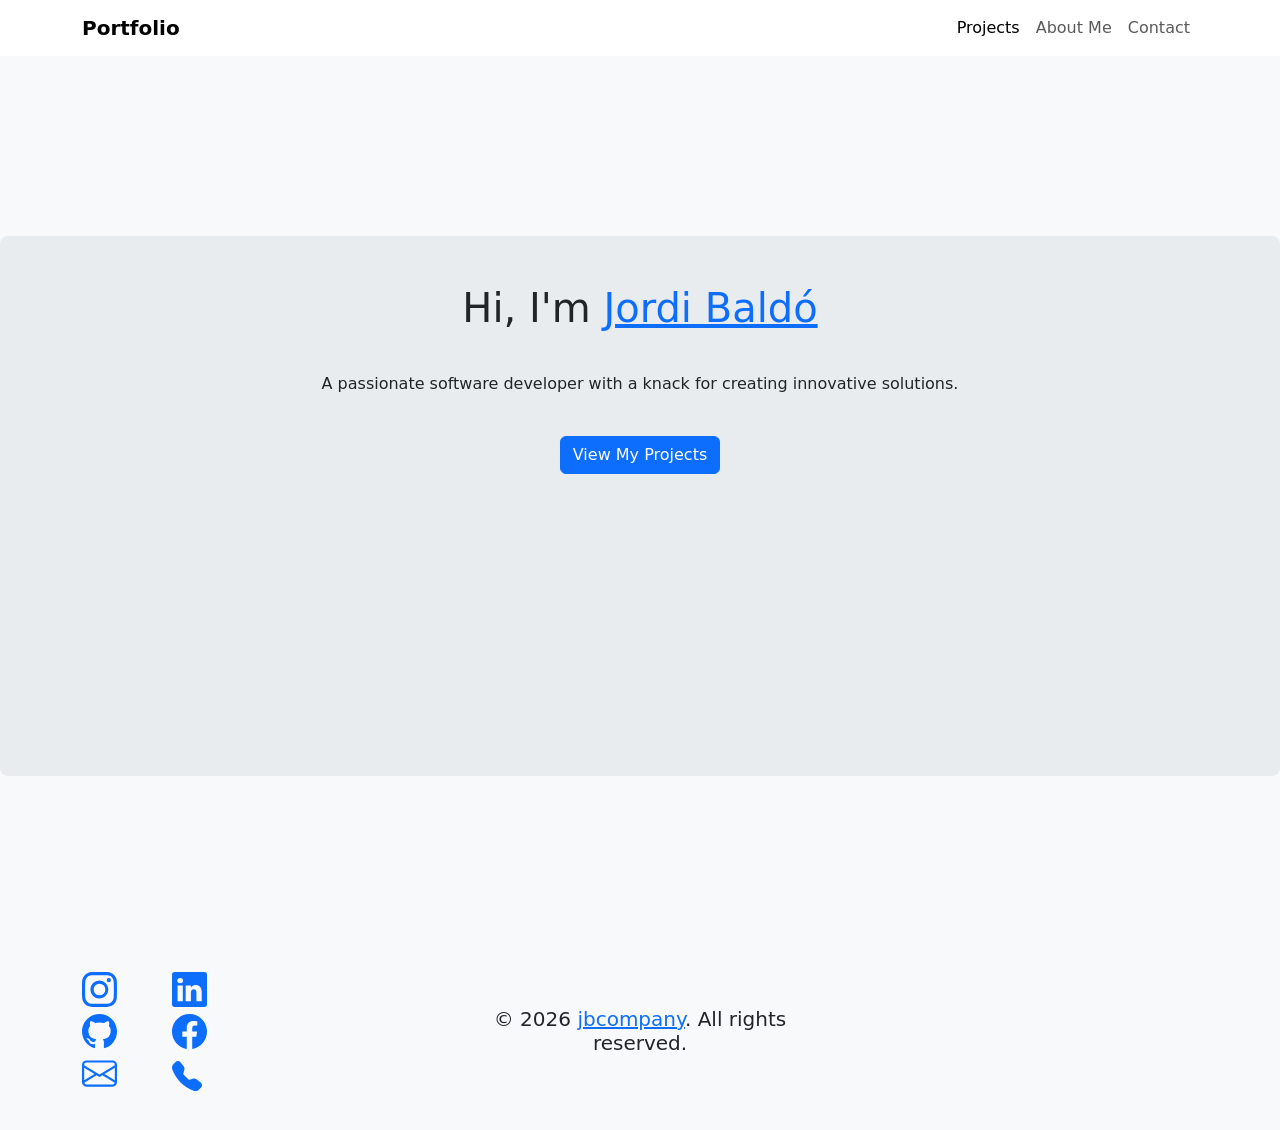
<file: index.html>
<!doctype html>
<html lang="en" data-bs-theme="light">
    <head>
        <title>Portfolio</title>
        <!-- Required meta tags -->
        <meta charset="utf-8" />
        <meta name="viewport" content="width=device-width, initial-scale=1" />

        <!-- Bootstrap CSS v5.3.8 -->
        <link
            href="https://cdn.jsdelivr.net/npm/bootstrap@5.3.8/dist/css/bootstrap.min.css"
            rel="stylesheet"
            integrity="sha384-sRIl4kxILFvY47J16cr9ZwB07vP4J8+LH7qKQnuqkuIAvNWLzeN8tE5YBujZqJLB"
            crossorigin="anonymous"
        />
        <link rel="stylesheet" href="css/mycss.css" />
    </head>

    <body>
        <header>
            <nav class="navbar navbar-expand-sm navbar-light bg-white">
                <div class="container">
                    <a class="navbar-brand" href="index.html"><b>Portfolio</b></a>
                    <button
                        class="navbar-toggler d-lg-none"
                        type="button"
                        data-bs-toggle="collapse"
                        data-bs-target="#collapsibleNavId"
                        aria-controls="collapsibleNavId"
                        aria-expanded="false"
                        aria-label="Toggle navigation"
                    >
                        <span class="navbar-toggler-icon"></span>
                    </button>
                    <div class="collapse navbar-collapse" id="collapsibleNavId">
                        <ul class="navbar-nav me-auto mt-2 mt-lg-0">
                            
                        </ul>
                        <form class="d-flex my-2 my-lg-0">
                            <ul class="navbar-nav me-auto mt-2 mt-lg-0">
                            <li class="nav-item">
                                <a class="nav-link active" href="myprojects.html" aria-current="page">Projects</a>
                            </li>
                            <li class="nav-item">
                                <a class="nav-link" href="about.html">About Me</a>
                            </li>
                            <li class="nav-item">
                                <a class="nav-link" href="contact.html">Contact</a>
                            </li>
                        </ul>
                        </form>
                    </div>
                </div>
            </nav>
        </header>
        <main class="min-vh-100 bg-light d-flex justify-content-center align-items-center">
            <div class="w-100 p-5 bg-body-secondary text-center rounded-3" style="height: 60vh;">
                <h1 class="mb-3">Hi, I'm <span class="text-primary text-decoration-underline">Jordi Baldó</span></h1>
                <br />
                <p class="mb-3">A passionate software developer with a knack for creating innovative solutions.</p>
                <br />
                <a class="btn btn-primary" href="myprojects.html" role="button">View My Projects</a>
            </div>
        </main>
        <footer class="bg-light py-3">
            <div class="container">
                <div class="row justify-content-center align-items-left g-2 mb-3">
                    <div class="col text-left">
                        <a href="https://www.instagram.com/jbcompany/" class="card-link footer-social" target="_blank" rel="noopener noreferrer">
                            <svg xmlns="http://www.w3.org/2000/svg" width="35" height="35" fill="currentColor" class="bi bi-instagram footer-social" viewBox="0 0 16 16">
                                <path d="M8 0C5.829 0 5.556.01 4.703.048 3.85.088 3.269.222 2.76.42a3.9 3.9 0 0 0-1.417.923A3.9 3.9 0 0 0 .42 2.76C.222 3.268.087 3.85.048 4.7.01 5.555 0 5.827 0 8.001c0 2.172.01 2.444.048 3.297.04.852.174 1.433.372 1.942.205.526.478.972.923 1.417.444.445.89.719 1.416.923.51.198 1.09.333 1.942.372C5.555 15.99 5.827 16 8 16s2.444-.01 3.298-.048c.851-.04 1.434-.174 1.943-.372a3.9 3.9 0 0 0 1.416-.923c.445-.445.718-.891.923-1.417.197-.509.332-1.09.372-1.942C15.99 10.445 16 10.173 16 8s-.01-2.445-.048-3.299c-.04-.851-.175-1.433-.372-1.941a3.9 3.9 0 0 0-.923-1.417A3.9 3.9 0 0 0 13.24.42c-.51-.198-1.092-.333-1.943-.372C10.443.01 10.172 0 7.998 0zm-.717 1.442h.718c2.136 0 2.389.007 3.232.046.78.035 1.204.166 1.486.275.373.145.64.319.92.599s.453.546.598.92c.11.281.24.705.275 1.485.039.843.047 1.096.047 3.231s-.008 2.389-.047 3.232c-.035.78-.166 1.203-.275 1.485a2.5 2.5 0 0 1-.599.919c-.28.28-.546.453-.92.598-.28.11-.704.24-1.485.276-.843.038-1.096.047-3.232.047s-2.39-.009-3.233-.047c-.78-.036-1.203-.166-1.485-.276a2.5 2.5 0 0 1-.92-.598 2.5 2.5 0 0 1-.6-.92c-.109-.281-.24-.705-.275-1.485-.038-.843-.046-1.096-.046-3.233s.008-2.388.046-3.231c.036-.78.166-1.204.276-1.486.145-.373.319-.64.599-.92s.546-.453.92-.598c.282-.11.705-.24 1.485-.276.738-.034 1.024-.044 2.515-.045zm4.988 1.328a.96.96 0 1 0 0 1.92.96.96 0 0 0 0-1.92m-4.27 1.122a4.109 4.109 0 1 0 0 8.217 4.109 4.109 0 0 0 0-8.217m0 1.441a2.667 2.667 0 1 1 0 5.334 2.667 2.667 0 0 1 0-5.334"/>
                            </svg>
                        </a>
                        <a href="https://www.linkedin.com/in/jbcompany/" class="card-link footer-social" target="_blank" rel="noopener noreferrer">
                            <svg xmlns="http://www.w3.org/2000/svg" width="35" height="35" fill="currentColor" class="bi bi-linkedin footer-social" viewBox="0 0 16 16">
                                <path d="M0 1.146C0 .513.526 0 1.175 0h13.65C15.474 0 16 .513 16 1.146v13.708c0 .633-.526 1.146-1.175 1.146H1.175C.526 16 0 15.487 0 14.854zm4.943 12.248V6.169H2.542v7.225zm-1.2-8.212c.837 0 1.358-.554 1.358-1.248-.015-.709-.52-1.248-1.342-1.248S2.4 3.226 2.4 3.934c0 .694.521 1.248 1.327 1.248zm4.908 8.212V9.359c0-.216.016-.432.08-.586.173-.431.568-.878 1.232-.878.869 0 1.216.662 1.216 1.634v3.865h2.401V9.25c0-2.22-1.184-3.252-2.764-3.252-1.274 0-1.845.7-2.165 1.193v.025h-.016l.016-.025V6.169h-2.4c.03.678 0 7.225 0 7.225z"/>
                            </svg>
                        </a>
                        <br />
                        <a href="https://github.com/jbcompany" class="card-link footer-social" target="_blank" rel="noopener noreferrer">
                            <svg xmlns="http://www.w3.org/2000/svg" width="35" height="35" fill="currentColor" class="bi bi-github footer-social" viewBox="0 0 16 16">
                                <path d="M8 0C3.58 0 0 3.58 0 8c0 3.54 2.29 6.53 5.47 7.59.4.07.55-.17.55-.38 0-.19-.01-.82-.01-1.49-2.01.37-2.53-.49-2.69-.94-.09-.23-.48-.94-.82-1.13-.28-.15-.68-.52-.01-.53.63-.01 1.08.58 1.23.82.72 1.21 1.87.87 2.33.66.07-.52.28-.87.51-1.07-1.78-.2-3.64-.89-3.64-3.95 0-.87.31-1.59.82-2.15-.08-.2-.36-1.02.08-2.12 0 0 .67-.21 2.2.82.64-.18 1.32-.27 2-.27s1.36.09 2 .27c1.53-1.04 2.2-.82 2.2-.82.44 1.1.16 1.92.08 2.12.51.56.82 1.27.82 2.15 0 3.07-1.87 3.75-3.65 3.95.29.25.54.73.54 1.48 0 1.07-.01 1.93-.01 2.2 0 .21.15.46.55.38A8.01 8.01 0 0 0 16 8c0-4.42-3.58-8-8-8"/>
                            </svg>
                        </a>
                        <a href="https://www.facebook.com/jbcompany/" class="card-link footer-social" target="_blank" rel="noopener noreferrer">
                            <svg xmlns="http://www.w3.org/2000/svg" width="35" height="35" fill="currentColor" class="bi bi-facebook footer-social" viewBox="0 0 16 16">
                                <path d="M16 8.049c0-4.446-3.582-8.05-8-8.05C3.58 0-.002 3.603-.002 8.05c0 4.017 2.926 7.347 6.75 7.951v-5.625h-2.03V8.05H6.75V6.275c0-2.017 1.195-3.131 3.022-3.131.876 0 1.791.157 1.791.157v1.98h-1.009c-.993 0-1.303.621-1.303 1.258v1.51h2.218l-.354 2.326H9.25V16c3.824-.604 6.75-3.934 6.75-7.951"/>
                            </svg>
                        </a>
                        <br />
                        <a href="mailto:jbcompany@gmail.com" class="card-link footer-social">
                            <svg xmlns="http://www.w3.org/2000/svg" width="35" height="35" fill="currentColor" class="bi bi-envelope footer-social" viewBox="0 0 16 16">
                                <path d="M0 4a2 2 0 0 1 2-2h12a2 2 0 0 1 2 2v8a2 2 0 0 1-2 2H2a2 2 0 0 1-2-2zm2-1a1 1 0 0 0-1 1v.217l7 4.2 7-4.2V4a1 1 0 0 0-1-1zm13 2.383-4.708 2.825L15 11.105zm-.034 6.876-5.64-3.471L8 9.583l-1.326-.795-5.64 3.47A1 1 0 0 0 2 13h12a1 1 0 0 0 .966-.741M1 11.105l4.708-2.897L1 5.383z"/>
                            </svg>
                        </a>
                        <a href="tel:+34644326341" class="card-link footer-social">
                            <svg xmlns="http://www.w3.org/2000/svg" width="30" height="30" fill="currentColor" class="bi bi-telephone-fill footer-social" viewBox="0 0 16 16">
                                <path fill-rule="evenodd" d="M1.885.511a1.745 1.745 0 0 1 2.61.163L6.29 2.98c.329.423.445.974.315 1.494l-.547 2.19a.68.68 0 0 0 .178.643l2.457 2.457a.68.68 0 0 0 .644.178l2.189-.547a1.75 1.75 0 0 1 1.494.315l2.306 1.794c.829.645.905 1.87.163 2.611l-1.034 1.034c-.74.74-1.846 1.065-2.877.702a18.6 18.6 0 0 1-7.01-4.42 18.6 18.6 0 0 1-4.42-7.009c-.362-1.03-.037-2.137.703-2.877z"/>
                            </svg>
                        </a>
                    </div>
                    <div class="col text-center align-items-center d-flex">
                        <h5 class="text-center">&copy; 2026 <span class="text-primary text-decoration-underline">jbcompany</span>. All rights reserved.</h5>            
                    </div>
                    <div class="col text-center"></div>
                </div>
            </div>
        </footer>
        <!-- Bootstrap JavaScript Bundle (includes Popper) -->
        <script
            src="https://cdn.jsdelivr.net/npm/bootstrap@5.3.8/dist/js/bootstrap.bundle.min.js"
            integrity="sha384-FKyoEForCGlyvwx9Hj09JcYn3nv7wiPVlz7YYwJrWVcXK/BmnVDxM+D2scQbITxI"
            crossorigin="anonymous"
        ></script>
    </body>
</html>
</file>
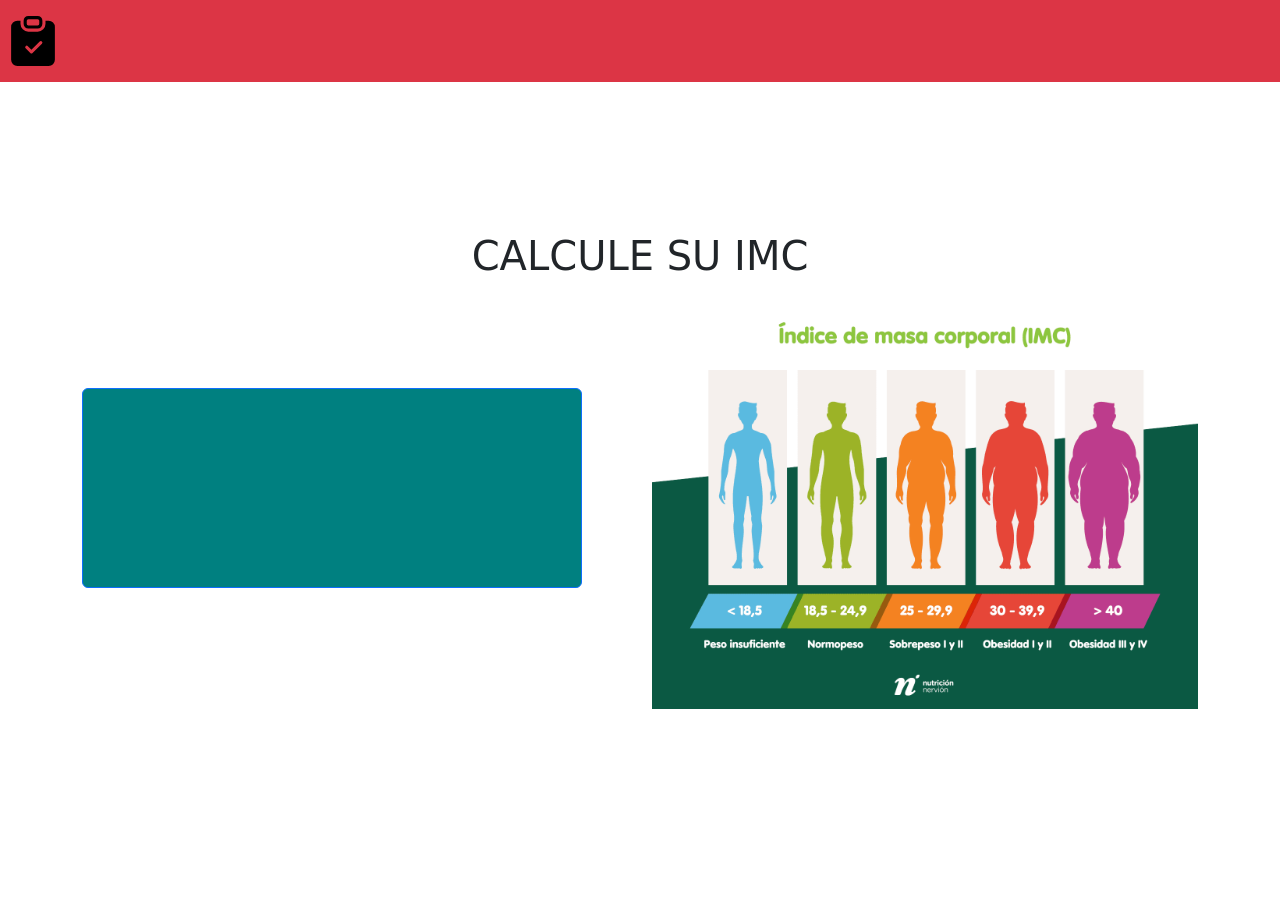
<file: projects/imc/index.html>
<!doctype html>
<html lang="en" data-bs-theme="light">
    <head>
        <title>Title</title>
        <!-- Required meta tags -->
        <meta charset="utf-8" />
        <meta name="viewport" content="width=device-width, initial-scale=1" />

        <!-- Bootstrap CSS v5.3.8 -->
        <link
            href="https://cdn.jsdelivr.net/npm/bootstrap@5.3.8/dist/css/bootstrap.min.css"
            rel="stylesheet"
            integrity="sha384-sRIl4kxILFvY47J16cr9ZwB07vP4J8+LH7qKQnuqkuIAvNWLzeN8tE5YBujZqJLB"
            crossorigin="anonymous"
        />
        <script src="js.js"></script>
    </head>

    <body>
        <header>
           
        <nav class="navbar navbar-expand navbar-light bg-danger">
            <div class="nav navbar-nav">
                <a class="nav-item nav-link active" href="#" aria-current="page"
                    ><svg xmlns="http://www.w3.org/2000/svg" width="50" height="50" fill="currentColor" class="bi bi-clipboard-check-fill" viewBox="0 0 16 16">
  <path d="M6.5 0A1.5 1.5 0 0 0 5 1.5v1A1.5 1.5 0 0 0 6.5 4h3A1.5 1.5 0 0 0 11 2.5v-1A1.5 1.5 0 0 0 9.5 0zm3 1a.5.5 0 0 1 .5.5v1a.5.5 0 0 1-.5.5h-3a.5.5 0 0 1-.5-.5v-1a.5.5 0 0 1 .5-.5z"/>
  <path d="M4 1.5H3a2 2 0 0 0-2 2V14a2 2 0 0 0 2 2h10a2 2 0 0 0 2-2V3.5a2 2 0 0 0-2-2h-1v1A2.5 2.5 0 0 1 9.5 5h-3A2.5 2.5 0 0 1 4 2.5zm6.854 7.354-3 3a.5.5 0 0 1-.708 0l-1.5-1.5a.5.5 0 0 1 .708-.708L7.5 10.793l2.646-2.647a.5.5 0 0 1 .708.708"/>
</svg><span class="visually-hidden">(current)</span></a
                >
               
            </div>

    

            <a
                name=""
                id=""
                class="btn btn-primary"
                href="#"
                role="button"
                style="margin-left: 1300px;"
                onclick="IMC()"
                >CALCULAR SU IMC</a
            >
            
        </nav>

        </header>
        
        <main>


     <div
        class="container"
        style="margin-top: 150px;"
     >


    <h1 style="text-align: center;">CALCULE SU IMC</h1>

       <div
        class="row"
      >
        <div class="col">

     <div
        class="card border-primary"
        style="height: 200px;width: 500px;margin-top: 100px; background-color: teal;"
     >
        <div class="card-body">
            <h4 class="card-title" id="demo" style="text-align: center; color: white;"></h4>
           
        </div>
     </div>
     

        </div>
        <div class="col">
      <img
        src="IMC.png"
        class="img-fluid rounded-top"
        alt=""
      />
      



        </div>
        
      </div>
      












     </div>
     











        </main>
        <footer>
            <!-- place footer here -->
        </footer>
        <!-- Bootstrap JavaScript Bundle (includes Popper) -->
        <script
            src="https://cdn.jsdelivr.net/npm/bootstrap@5.3.8/dist/js/bootstrap.bundle.min.js"
            integrity="sha384-FKyoEForCGlyvwx9Hj09JcYn3nv7wiPVlz7YYwJrWVcXK/BmnVDxM+D2scQbITxI"
            crossorigin="anonymous"
        ></script>
    </body>
</html>
</file>
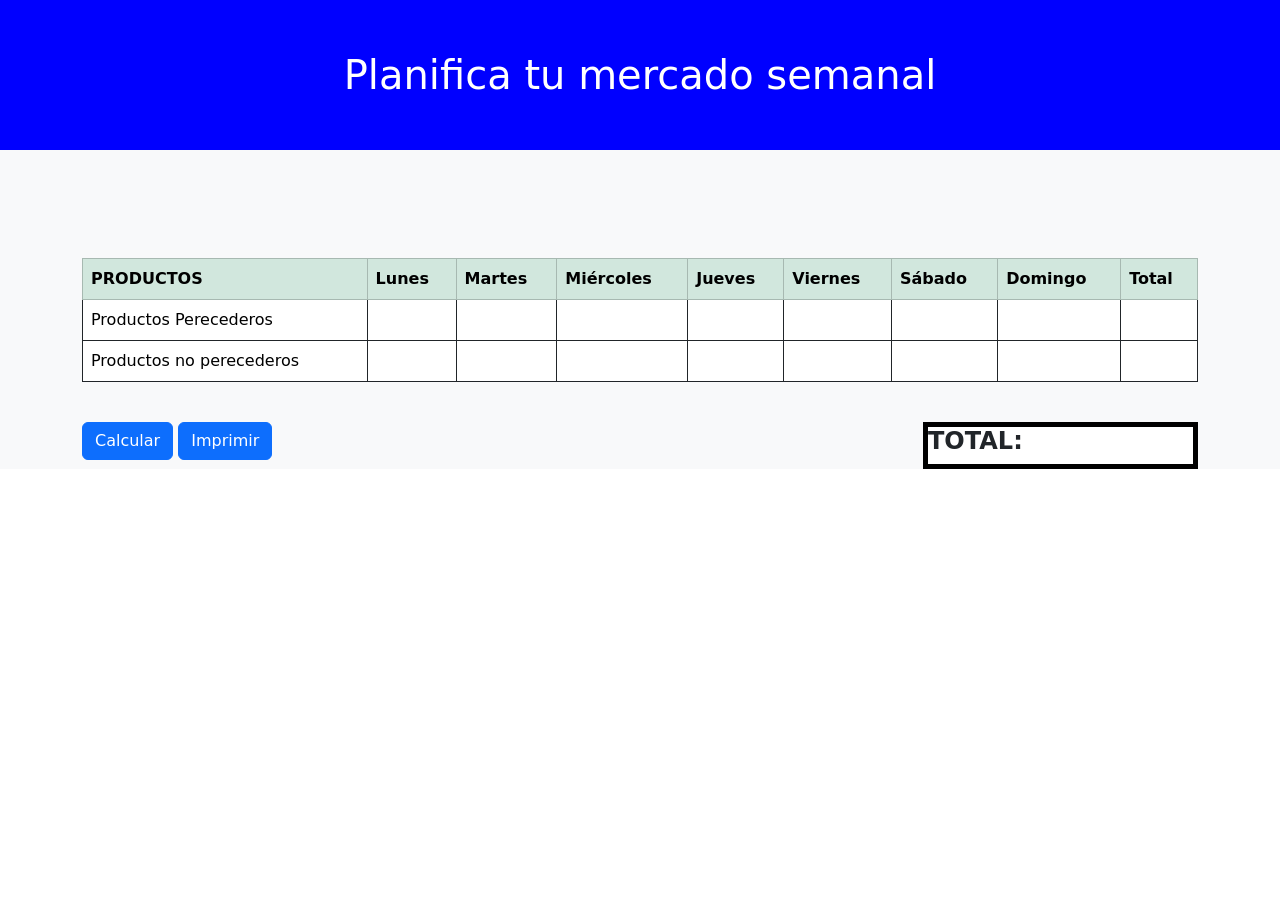
<file: projects/mercado/index.html>
<!doctype html>
<html lang="en" data-bs-theme="light">

<head>
    <title>Title</title>
    <!-- Required meta tags -->
    <meta charset="utf-8" />
    <meta name="viewport" content="width=device-width, initial-scale=1" />

    <!-- Bootstrap CSS v5.3.8 -->
    <link href="https://cdn.jsdelivr.net/npm/bootstrap@5.3.8/dist/css/bootstrap.min.css" rel="stylesheet"
        integrity="sha384-sRIl4kxILFvY47J16cr9ZwB07vP4J8+LH7qKQnuqkuIAvNWLzeN8tE5YBujZqJLB" crossorigin="anonymous" />
    <style>
        .total {
            float: right;
            border: 5px solid black;
            width: 275px;
            background-color: white;
        }

        @media print {
            @page {
                size: landscape;
                margin: 10mm;
            }

            body {
                margin: 0;
            }

            .container,
            .row,
            .col-12 {
                max-width: 100% !important;
                width: 100% !important;
                margin: 0 !important;
                padding: 0 !important;
            }

            table {
                width: 100% !important;
                table-layout: fixed;
                font-size: 12px;
            }

            th,
            td {
                padding: 4px !important;
                word-wrap: break-word;
            }

            .total {
                float: none;
                margin-left: auto;
                margin-top: 16px;
            }
        }
    </style>
</head>

<body>
    <header>
        <!-- place navbar here -->
    </header>
    <main>
        <div class="bg-light">
            <h1 style="background-color: blue; 
                    color: white; 
                    text-align: center;
                    vertical-align: middle;
                    line-height: 150px;
                    height: 150px;">
                Planifica tu mercado semanal</h1>
            <div class="container">
                <div class="row">
                    <div class="col-12">
                        <table class="table table-bordered border-dark " style="margin-top: 100px;">
                            <tbody>
                                <tr class="table-success">
                                    <th>PRODUCTOS</th>
                                    <th>Lunes</th>
                                    <th>Martes</th>
                                    <th>Miércoles</th>
                                    <th>Jueves</th>
                                    <th>Viernes</th>
                                    <th>Sábado</th>
                                    <th>Domingo</th>
                                    <th>Total</th>
                                </tr>

                                <tr>
                                    <td>Productos Perecederos</td>
                                    <td id="demo"></td>
                                    <td id="demo2"></td>
                                    <td id="demo4"></td>
                                    <td id="demo6"></td>
                                    <td id="demo8"></td>
                                    <td id="demo10"></td>
                                    <td id="demo12"></td>
                                    <td id="demo14"></td>
                                </tr>

                                <tr>
                                    <td>Productos no perecederos</td>
                                    <td id="demo1"></td>
                                    <td id="demo3"></td>
                                    <td id="demo5"></td>
                                    <td id="demo7"></td>
                                    <td id="demo9"></td>
                                    <td id="demo11"></td>
                                    <td id="demo13"></td>
                                    <td id="demo15"></td>
                                </tr>
                            </tbody>
                        </table>
                        <br>
                        <div class="total">
                            <h4><b>TOTAL:</b><span id="demo16"
                                    style="font-family: 'Courier New', Courier, monospace;font-size: 5px;">

                                </span></h4>
                        </div>

                        <button class="btn btn-primary" type="button" onclick="mercado()">Calcular </button>
                        <button class="btn btn-primary" type="button" onclick="window.print()">Imprimir</button>
                    </div>
                </div>
            </div>
        </div>
    </main>
    <footer>
        <!-- place footer here -->
    </footer>
    <!-- Bootstrap JavaScript Bundle (includes Popper) -->
    <script src="https://cdn.jsdelivr.net/npm/bootstrap@5.3.8/dist/js/bootstrap.bundle.min.js"
        integrity="sha384-FKyoEForCGlyvwx9Hj09JcYn3nv7wiPVlz7YYwJrWVcXK/BmnVDxM+D2scQbITxI"
        crossorigin="anonymous"></script>
    <script src="funciones.js"></script>

</body>

</html>
</file>
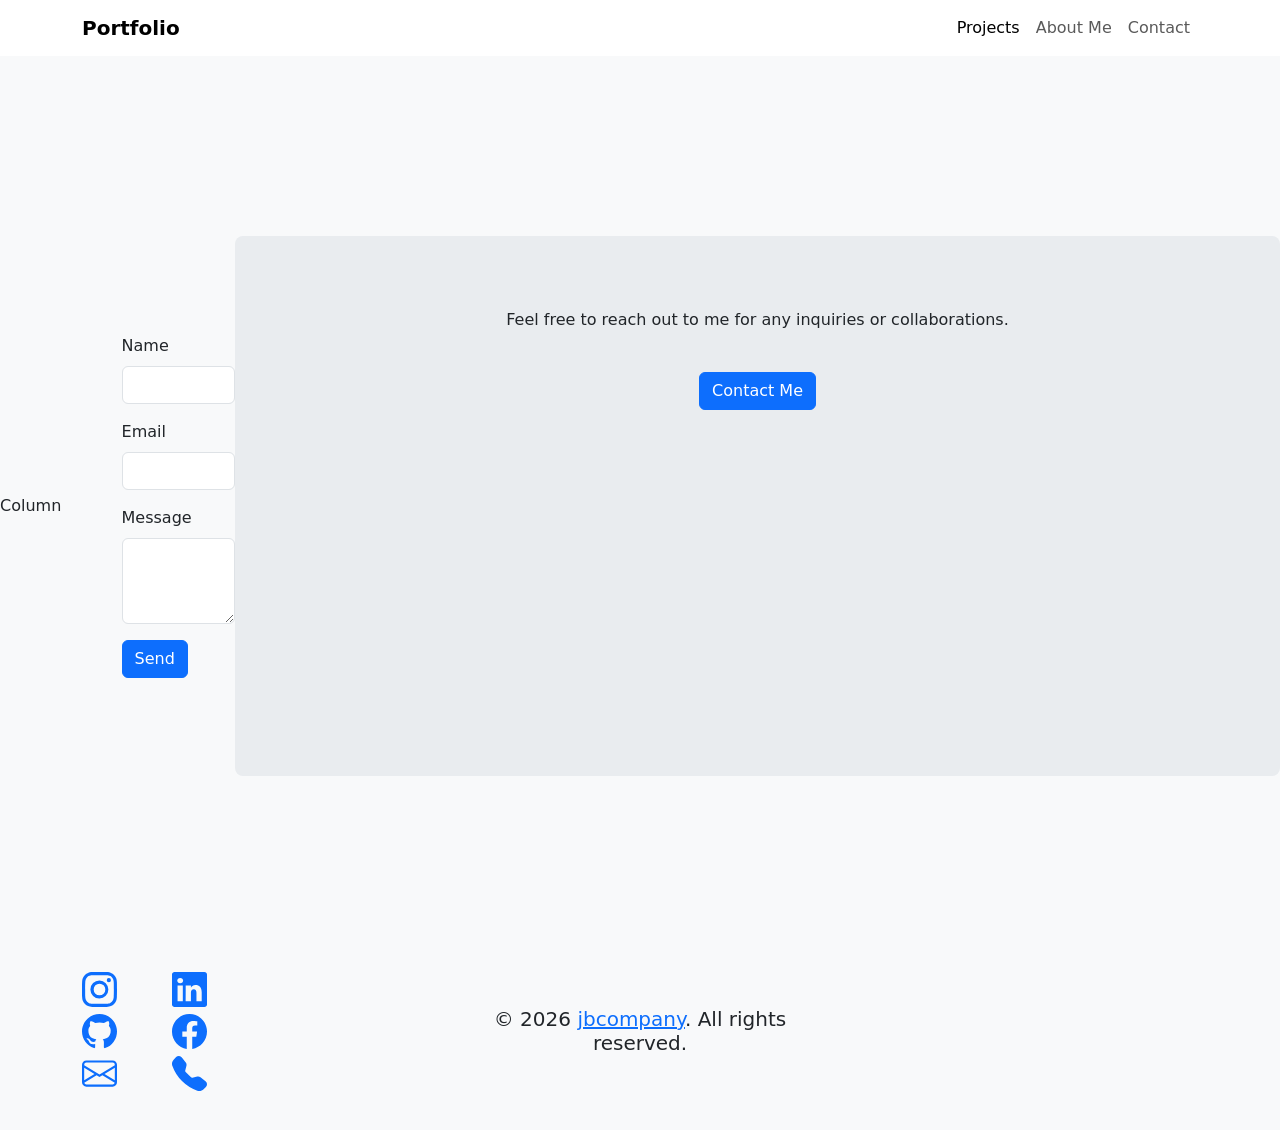
<file: contact.html>
<!doctype html>
<html lang="en" data-bs-theme="light">
    <head>
        <title>Contact</title>
        <!-- Required meta tags -->
        <meta charset="utf-8" />
        <meta name="viewport" content="width=device-width, initial-scale=1" />

        <!-- Bootstrap CSS v5.3.8 -->
        <link
            href="https://cdn.jsdelivr.net/npm/bootstrap@5.3.8/dist/css/bootstrap.min.css"
            rel="stylesheet"
            integrity="sha384-sRIl4kxILFvY47J16cr9ZwB07vP4J8+LH7qKQnuqkuIAvNWLzeN8tE5YBujZqJLB"
            crossorigin="anonymous"
        />
        <link rel="stylesheet" href="css/mycss.css" />
    </head>

    <body>
        <header>
            <nav class="navbar navbar-expand-sm navbar-light bg-white">
                <div class="container">
                    <a class="navbar-brand" href="index.html"><b>Portfolio</b></a>
                    <button
                        class="navbar-toggler d-lg-none"
                        type="button"
                        data-bs-toggle="collapse"
                        data-bs-target="#collapsibleNavId"
                        aria-controls="collapsibleNavId"
                        aria-expanded="false"
                        aria-label="Toggle navigation"
                    >
                        <span class="navbar-toggler-icon"></span>
                    </button>
                    <div class="collapse navbar-collapse" id="collapsibleNavId">
                        <ul class="navbar-nav me-auto mt-2 mt-lg-0">
                            
                        </ul>
                        <form class="d-flex my-2 my-lg-0">
                            <ul class="navbar-nav me-auto mt-2 mt-lg-0">
                            <li class="nav-item">
                                <a class="nav-link active" href="myprojects.html" aria-current="page">Projects</a>
                            </li>
                            <li class="nav-item">
                                <a class="nav-link" href="about.html">About Me</a>
                            </li>
                            <li class="nav-item">
                                <a class="nav-link" href="contact.html">Contact</a>
                            </li>
                        </ul>
                        </form>
                    </div>
                </div>
            </nav>
        </header>
        <main class="min-vh-100 bg-light d-flex justify-content-center align-items-center">
            <div
                class="row justify-content-center align-items-center g-2"
            >
                <div class="col">Column</div>
                <div class="col">
                    <form action="conectar.php" method="POST">
                        <div class="mb-3">
                            <label for="name" class="form-label">Name</label>
                            <input type="text" class="form-control" id="name" name="nombre" required>
                        </div>
                        <div class="mb-3">
                            <label for="email" class="form-label">Email</label>
                            <input type="email" class="form-control" id="email" name="email" required>
                        </div>
                        <div class="mb-3">
                            <label for="message" class="form-label">Message</label>
                            <textarea class="form-control" id="message" name="mensaje" rows="3" required></textarea>
                        </div>
                        <button type="submit" class="btn btn-primary">Send</button>
                </div>
            </div>
            
            <div class="w-100 p-5 bg-body-secondary text-center rounded-3" style="height: 60vh;">
                <br />
                <p class="mb-3">Feel free to reach out to me for any inquiries or collaborations.</p>
                <br />
                <a class="btn btn-primary" href="#" role="button">Contact Me</a>
            </div>
        </main>
        <footer class="bg-light py-3">
            <div class="container">
                <div class="row justify-content-center align-items-left g-2 mb-3">
                    <div class="col text-left">
                        <a href="https://www.instagram.com/jbcompany/" class="card-link footer-social" target="_blank" rel="noopener noreferrer">
                            <svg xmlns="http://www.w3.org/2000/svg" width="35" height="35" fill="currentColor" class="bi bi-instagram footer-social" viewBox="0 0 16 16">
                                <path d="M8 0C5.829 0 5.556.01 4.703.048 3.85.088 3.269.222 2.76.42a3.9 3.9 0 0 0-1.417.923A3.9 3.9 0 0 0 .42 2.76C.222 3.268.087 3.85.048 4.7.01 5.555 0 5.827 0 8.001c0 2.172.01 2.444.048 3.297.04.852.174 1.433.372 1.942.205.526.478.972.923 1.417.444.445.89.719 1.416.923.51.198 1.09.333 1.942.372C5.555 15.99 5.827 16 8 16s2.444-.01 3.298-.048c.851-.04 1.434-.174 1.943-.372a3.9 3.9 0 0 0 1.416-.923c.445-.445.718-.891.923-1.417.197-.509.332-1.09.372-1.942C15.99 10.445 16 10.173 16 8s-.01-2.445-.048-3.299c-.04-.851-.175-1.433-.372-1.941a3.9 3.9 0 0 0-.923-1.417A3.9 3.9 0 0 0 13.24.42c-.51-.198-1.092-.333-1.943-.372C10.443.01 10.172 0 7.998 0zm-.717 1.442h.718c2.136 0 2.389.007 3.232.046.78.035 1.204.166 1.486.275.373.145.64.319.92.599s.453.546.598.92c.11.281.24.705.275 1.485.039.843.047 1.096.047 3.231s-.008 2.389-.047 3.232c-.035.78-.166 1.203-.275 1.485a2.5 2.5 0 0 1-.599.919c-.28.28-.546.453-.92.598-.28.11-.704.24-1.485.276-.843.038-1.096.047-3.232.047s-2.39-.009-3.233-.047c-.78-.036-1.203-.166-1.485-.276a2.5 2.5 0 0 1-.92-.598 2.5 2.5 0 0 1-.6-.92c-.109-.281-.24-.705-.275-1.485-.038-.843-.046-1.096-.046-3.233s.008-2.388.046-3.231c.036-.78.166-1.204.276-1.486.145-.373.319-.64.599-.92s.546-.453.92-.598c.282-.11.705-.24 1.485-.276.738-.034 1.024-.044 2.515-.045zm4.988 1.328a.96.96 0 1 0 0 1.92.96.96 0 0 0 0-1.92m-4.27 1.122a4.109 4.109 0 1 0 0 8.217 4.109 4.109 0 0 0 0-8.217m0 1.441a2.667 2.667 0 1 1 0 5.334 2.667 2.667 0 0 1 0-5.334"/>
                            </svg>
                        </a>
                        <a href="https://www.linkedin.com/in/jbcompany/" class="card-link footer-social" target="_blank" rel="noopener noreferrer">
                            <svg xmlns="http://www.w3.org/2000/svg" width="35" height="35" fill="currentColor" class="bi bi-linkedin footer-social" viewBox="0 0 16 16">
                                <path d="M0 1.146C0 .513.526 0 1.175 0h13.65C15.474 0 16 .513 16 1.146v13.708c0 .633-.526 1.146-1.175 1.146H1.175C.526 16 0 15.487 0 14.854zm4.943 12.248V6.169H2.542v7.225zm-1.2-8.212c.837 0 1.358-.554 1.358-1.248-.015-.709-.52-1.248-1.342-1.248S2.4 3.226 2.4 3.934c0 .694.521 1.248 1.327 1.248zm4.908 8.212V9.359c0-.216.016-.432.08-.586.173-.431.568-.878 1.232-.878.869 0 1.216.662 1.216 1.634v3.865h2.401V9.25c0-2.22-1.184-3.252-2.764-3.252-1.274 0-1.845.7-2.165 1.193v.025h-.016l.016-.025V6.169h-2.4c.03.678 0 7.225 0 7.225z"/>
                            </svg>
                        </a>
                        <br />
                        <a href="https://github.com/jbcompany" class="card-link footer-social" target="_blank" rel="noopener noreferrer">
                            <svg xmlns="http://www.w3.org/2000/svg" width="35" height="35" fill="currentColor" class="bi bi-github footer-social" viewBox="0 0 16 16">
                                <path d="M8 0C3.58 0 0 3.58 0 8c0 3.54 2.29 6.53 5.47 7.59.4.07.55-.17.55-.38 0-.19-.01-.82-.01-1.49-2.01.37-2.53-.49-2.69-.94-.09-.23-.48-.94-.82-1.13-.28-.15-.68-.52-.01-.53.63-.01 1.08.58 1.23.82.72 1.21 1.87.87 2.33.66.07-.52.28-.87.51-1.07-1.78-.2-3.64-.89-3.64-3.95 0-.87.31-1.59.82-2.15-.08-.2-.36-1.02.08-2.12 0 0 .67-.21 2.2.82.64-.18 1.32-.27 2-.27s1.36.09 2 .27c1.53-1.04 2.2-.82 2.2-.82.44 1.1.16 1.92.08 2.12.51.56.82 1.27.82 2.15 0 3.07-1.87 3.75-3.65 3.95.29.25.54.73.54 1.48 0 1.07-.01 1.93-.01 2.2 0 .21.15.46.55.38A8.01 8.01 0 0 0 16 8c0-4.42-3.58-8-8-8"/>
                            </svg>
                        </a>
                        <a href="https://www.facebook.com/jbcompany/" class="card-link footer-social" target="_blank" rel="noopener noreferrer">
                            <svg xmlns="http://www.w3.org/2000/svg" width="35" height="35" fill="currentColor" class="bi bi-facebook footer-social" viewBox="0 0 16 16">
                                <path d="M16 8.049c0-4.446-3.582-8.05-8-8.05C3.58 0-.002 3.603-.002 8.05c0 4.017 2.926 7.347 6.75 7.951v-5.625h-2.03V8.05H6.75V6.275c0-2.017 1.195-3.131 3.022-3.131.876 0 1.791.157 1.791.157v1.98h-1.009c-.993 0-1.303.621-1.303 1.258v1.51h2.218l-.354 2.326H9.25V16c3.824-.604 6.75-3.934 6.75-7.951"/>
                            </svg>
                        </a>
                        <br />
                        <a href="mailto:jbcompany@gmail.com" class="card-link footer-social">
                            <svg xmlns="http://www.w3.org/2000/svg" width="35" height="35" fill="currentColor" class="bi bi-envelope footer-social" viewBox="0 0 16 16">
                                <path d="M0 4a2 2 0 0 1 2-2h12a2 2 0 0 1 2 2v8a2 2 0 0 1-2 2H2a2 2 0 0 1-2-2zm2-1a1 1 0 0 0-1 1v.217l7 4.2 7-4.2V4a1 1 0 0 0-1-1zm13 2.383-4.708 2.825L15 11.105zm-.034 6.876-5.64-3.471L8 9.583l-1.326-.795-5.64 3.47A1 1 0 0 0 2 13h12a1 1 0 0 0 .966-.741M1 11.105l4.708-2.897L1 5.383z"/>
                            </svg>
                        </a>
                        <a href="tel:+34644326341" class="card-link footer-social">
                            <svg xmlns="http://www.w3.org/2000/svg" width="35" height="35" fill="currentColor" class="bi bi-telephone-fill footer-social" viewBox="0 0 16 16">
                                <path fill-rule="evenodd" d="M1.885.511a1.745 1.745 0 0 1 2.61.163L6.29 2.98c.329.423.445.974.315 1.494l-.547 2.19a.68.68 0 0 0 .178.643l2.457 2.457a.68.68 0 0 0 .644.178l2.189-.547a1.75 1.75 0 0 1 1.494.315l2.306 1.794c.829.645.905 1.87.163 2.611l-1.034 1.034c-.74.74-1.846 1.065-2.877.702a18.6 18.6 0 0 1-7.01-4.42 18.6 18.6 0 0 1-4.42-7.009c-.362-1.03-.037-2.137.703-2.877z"/>
                            </svg>
                        </a>
                    </div>
                    <div class="col text-center align-items-center d-flex">
                        <h5 class="text-center">&copy; 2026 <span class="text-primary text-decoration-underline">jbcompany</span>. All rights reserved.</h5>            
                    </div>
                    <div class="col text-center"></div>
                </div>
            </div>
        </footer>
        <!-- Bootstrap JavaScript Bundle (includes Popper) -->
        <script
            src="https://cdn.jsdelivr.net/npm/bootstrap@5.3.8/dist/js/bootstrap.bundle.min.js"
            integrity="sha384-FKyoEForCGlyvwx9Hj09JcYn3nv7wiPVlz7YYwJrWVcXK/BmnVDxM+D2scQbITxI"
            crossorigin="anonymous"
        ></script>
        <script>
            const params = new URLSearchParams(window.location.search);
            const status = params.get("status");

            if (status === "ok") {
                alert("Mensaje enviado correctamente.");
            } else if (status === "error") {
                alert("No se pudo enviar el mensaje. Intenta de nuevo.");
            }

            if (status) {
                window.history.replaceState({}, document.title, window.location.pathname);
            }
        </script>
    </body>
</html>
</file>
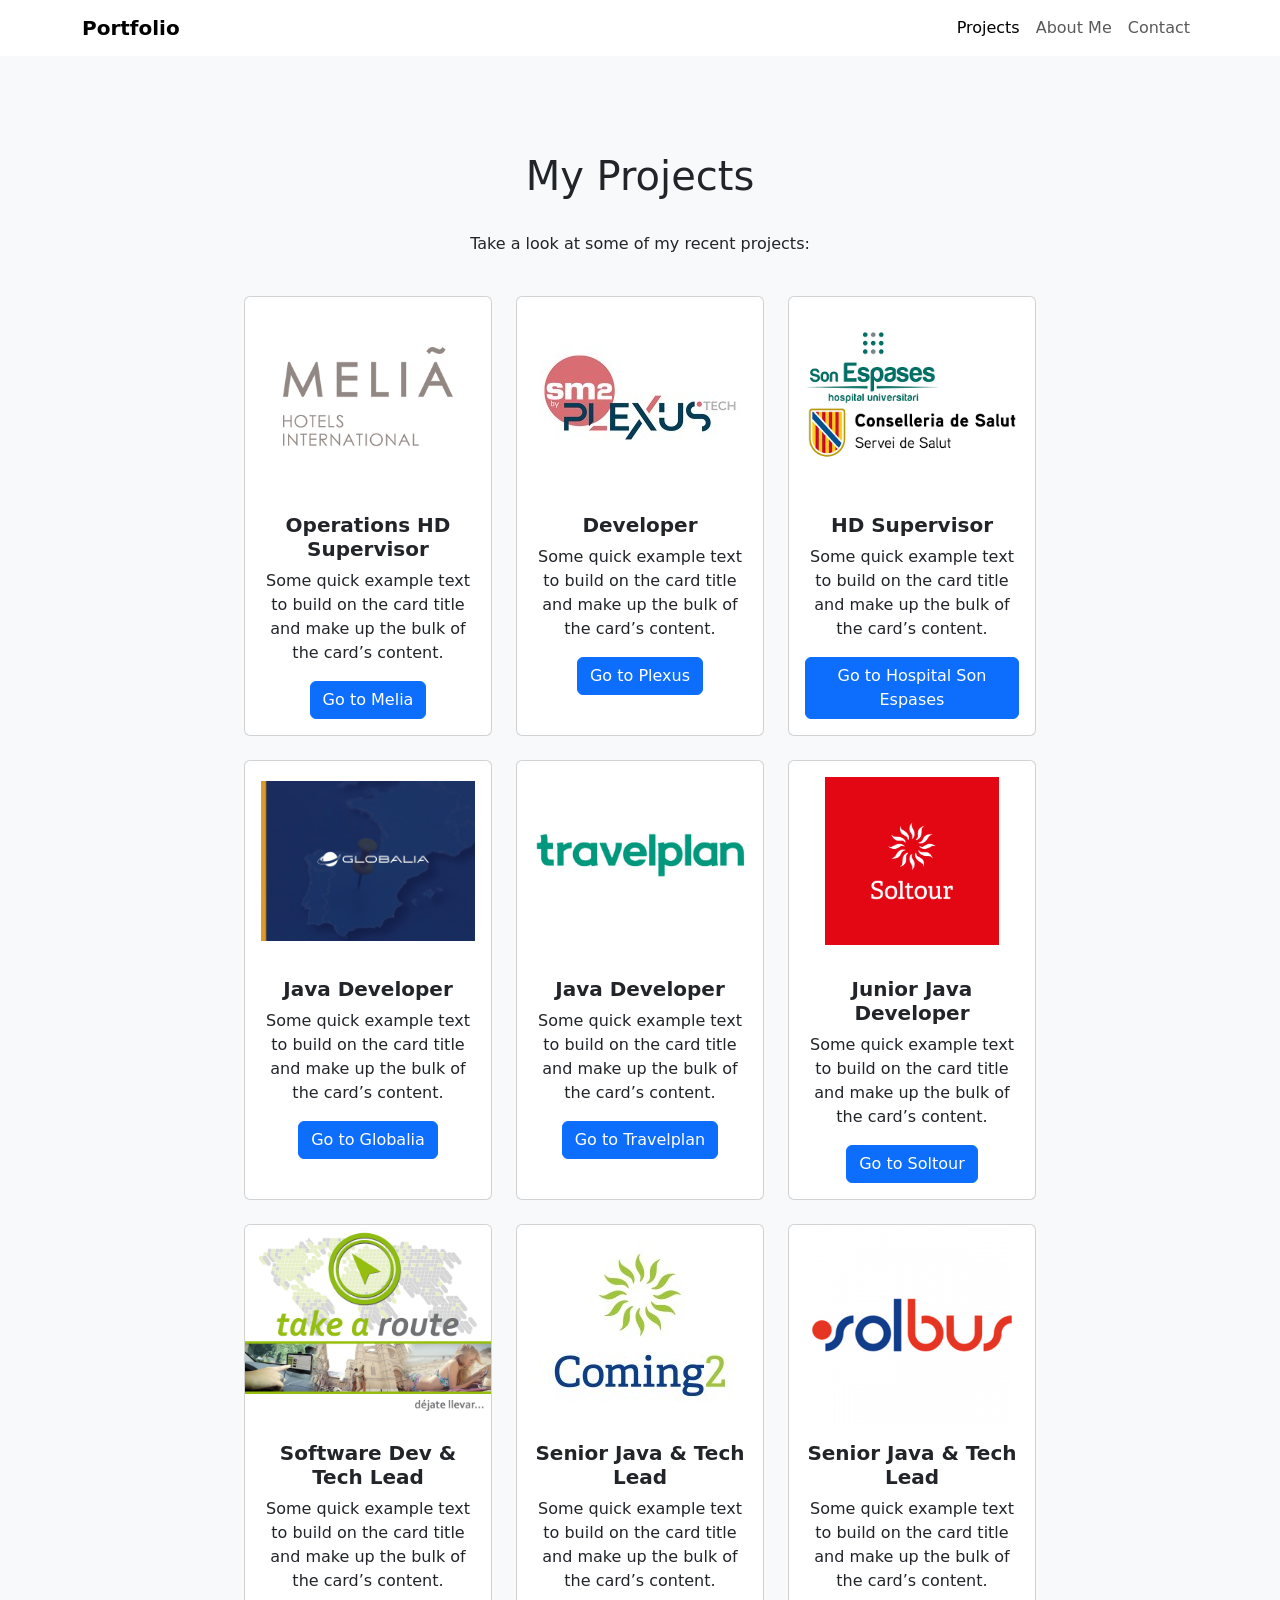
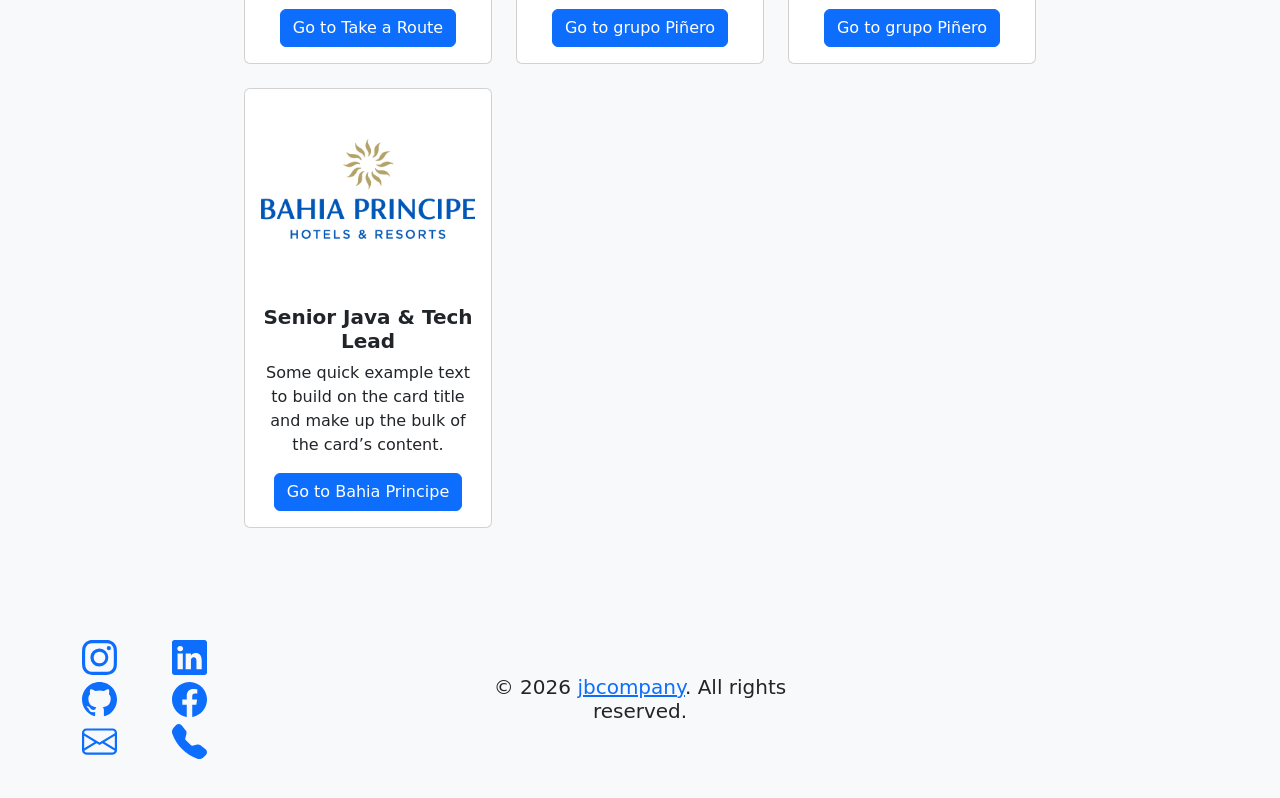
<file: my_projects.html>
<!doctype html>
<html lang="en" data-bs-theme="light">
    <head>
        <title>My Projects</title>
        <!-- Required meta tags -->
        <meta charset="utf-8" />
        <meta name="viewport" content="width=device-width, initial-scale=1" />

        <!-- Bootstrap CSS v5.3.8 -->
        <link
            href="https://cdn.jsdelivr.net/npm/bootstrap@5.3.8/dist/css/bootstrap.min.css"
            rel="stylesheet"
            integrity="sha384-sRIl4kxILFvY47J16cr9ZwB07vP4J8+LH7qKQnuqkuIAvNWLzeN8tE5YBujZqJLB"
            crossorigin="anonymous"
        />
        <link rel="stylesheet" href="css/mycss.css" />
    </head>

    <body>
        <header>
            <nav class="navbar navbar-expand-sm navbar-light bg-white">
                <div class="container">
                    <a class="navbar-brand" href="index.html"><b>Portfolio</b></a>
                    <button
                        class="navbar-toggler d-lg-none"
                        type="button"
                        data-bs-toggle="collapse"
                        data-bs-target="#collapsibleNavId"
                        aria-controls="collapsibleNavId"
                        aria-expanded="false"
                        aria-label="Toggle navigation"
                    >
                        <span class="navbar-toggler-icon"></span>
                    </button>
                    <div class="collapse navbar-collapse" id="collapsibleNavId">
                        <ul class="navbar-nav me-auto mt-2 mt-lg-0">
                            
                        </ul>
                        <form class="d-flex my-2 my-lg-0">
                            <ul class="navbar-nav me-auto mt-2 mt-lg-0">
                            <li class="nav-item">
                                <a class="nav-link active" href="myprojects.html" aria-current="page">Projects</a>
                            </li>
                            <li class="nav-item">
                                <a class="nav-link" href="about.html">About Me</a>
                            </li>
                            <li class="nav-item">
                                <a class="nav-link" href="contact.html">Contact</a>
                            </li>
                        </ul>
                        </form>
                    </div>
                </div>
            </nav> 
        </header>
        <main class="min-vh-100 bg-light py-5">
            <div class="container">
            <div class="w-100 p-5 text-center rounded-3">
                <h1>My Projects</h1>
                <br />
                <p class="mb-3">Take a look at some of my recent projects:</p>
                <br />
            
                <div class="row row-cols-1 row-cols-md-2 row-cols-lg-3 g-4" style="margin-left: 10%; margin-right: 10%;">
                    <div class="col">
                        <div class="card h-100">
                            <img src="img/logoMelia.png" class="card-img-top" alt="..." style="height: 200px; object-fit: contain;">
                            <div class="card-body">
                                <h5 class="card-title"><b>Operations HD Supervisor</b></h5>
                                <p class="card-text">Some quick example text to build on the card title and make up the bulk of the card’s content.</p>
                                <a href="https://www.melia.com" class="btn btn-primary" target="_blank" rel="noopener noreferrer">Go to Melia</a>
                            </div>
                        </div>
                    </div>
                    <div class="col">
                        <div class="card h-100">
                            <img src="img/sm2plexus.jpeg" class="card-img-top" alt="..." style="height: 200px; object-fit: contain;">
                            <div class="card-body">
                                <h5 class="card-title"><b>Developer</b></h5>
                                <p class="card-text">Some quick example text to build on the card title and make up the bulk of the card’s content.</p>
                                <a href="https://www.plexus.es" class="btn btn-primary" target="_blank" rel="noopener noreferrer">Go to Plexus</a>
                            </div>
                        </div>
                    </div>
                    <div class="col">
                        <div class="card h-100">
                            <img src="img/sonespases.png" class="card-img-top p-3" alt="..." style="height: 200px; object-fit: contain;">
                            <div class="card-body">
                                <h5 class="card-title"><b>HD Supervisor</b></h5>
                                <p class="card-text">Some quick example text to build on the card title and make up the bulk of the card’s content.</p>
                                <a href="https://www.hospitalsonespases.es/" class="btn btn-primary" target="_blank" rel="noopener noreferrer">Go to Hospital Son Espases</a>
                            </div>
                        </div>
                    </div>
                    <div class="col">
                        <div class="card h-100">
                            <img src="img/globalia.jpg" class="card-img-top p-3" alt="..." style="height: 200px; object-fit: contain;">
                            <div class="card-body">
                                <h5 class="card-title"><b>Java Developer</b></h5>
                                <p class="card-text">Some quick example text to build on the card title and make up the bulk of the card’s content.</p>
                                <a href="https://www.globalia.com" class="btn btn-primary" target="_blank" rel="noopener noreferrer">Go to Globalia</a>
                            </div>
                        </div>
                    </div>
                    <div class="col">
                        <div class="card h-100">
                            <img src="img/Travelplan_Logo.jpg" class="card-img-top p-3" alt="..." style="height: 200px; object-fit: contain;">
                            <div class="card-body">
                                <h5 class="card-title"><b>Java Developer</b></h5>
                                <p class="card-text">Some quick example text to build on the card title and make up the bulk of the card’s content.</p>
                                <a href="https://www.travelplan.es" class="btn btn-primary" target="_blank" rel="noopener noreferrer">Go to Travelplan</a>
                            </div>
                        </div>
                    </div>
                   <div class="col">
                        <div class="card h-100">
                            <img src="img/soltour.png" class="card-img-top p-3" alt="..." style="height: 200px; object-fit: contain;">
                            <div class="card-body">
                                <h5 class="card-title"><b>Junior Java Developer</b></h5>
                                <p class="card-text">Some quick example text to build on the card title and make up the bulk of the card’s content.</p>
                                <a href="https://www.soltour.com" class="btn btn-primary" target="_blank" rel="noopener noreferrer">Go to Soltour</a>
                            </div>
                        </div>
                    </div>
                    <div class="col">
                        <div class="card h-100">
                            <img src="img/takearoute.jpg" class="card-img-top" alt="..." style="height: 200px; object-fit: contain;">
                            <div class="card-body">
                                <h5 class="card-title"><b>Software Dev & Tech Lead</b></h5>
                                <p class="card-text">Some quick example text to build on the card title and make up the bulk of the card’s content.</p>
                                <a href="https://www.facebook.com/takearoute/" class="btn btn-primary" target="_blank" rel="noopener noreferrer">Go to Take a Route</a>
                            </div>
                        </div>
                    </div>

                    <div class="col">
                        <div class="card h-100">
                            <img src="img/coming2.jpeg" class="card-img-top" alt="..." style="height: 200px; object-fit: contain; ">
                            <div class="card-body">
                                <h5 class="card-title solid"><b>Senior Java & Tech Lead</b></h5>
                                <p class="card-text">Some quick example text to build on the card title and make up the bulk of the card’s content.</p>
                                <a href="https://www.pinero.com/es/services/" class="btn btn-primary" target="_blank" rel="noopener noreferrer">Go to grupo Piñero</a>
                            </div>
                        </div>
                    </div>
                    <div class="col">                    
                        <div class="card h-100">
                            <img src="img/solbus.png" class="card-img-top" alt="..." style="height: 200px; object-fit: contain;">
                            <div class="card-body">
                                <h5 class="card-title"><b>Senior Java & Tech Lead</b></h5>
                                <p class="card-text">Some quick example text to build on the card title and make up the bulk of the card’s content.</p>
                                <a href="https://www.pinero.com/es/services/" class="btn btn-primary" target="_blank" rel="noopener noreferrer">Go to grupo Piñero</a>
                            </div>
                        </div>
                    </div>
                    <div class="col">
                        <div class="card h-100">
                            <img src="img/bahia_principe.png" 
                                    class="card-img-top p-3" alt="..." 
                                    style="height: 200px; object-fit: contain; ">
                            <div class="card-body">
                                <h5 class="card-title"><b>Senior Java & Tech Lead</b></h5>
                                <p class="card-text">Some quick example text to build on the card title and make up the bulk of the card’s content.</p>
                                <a href="https://www.bahia-principe.com" class="btn btn-primary" target="_blank" rel="noopener noreferrer">Go to Bahia Principe</a>
                            </div>
                        </div>
                    </div>
                </div>  
            </div>
            </div>
        </main>
        <footer class="bg-light py-3">
            <div class="container">
                <div class="row justify-content-center align-items-left g-2 mb-3">
                    <div class="col text-left">
                        <a href="https://www.instagram.com/jbcompany/" class="card-link footer-social" target="_blank" rel="noopener noreferrer">
                            <svg xmlns="http://www.w3.org/2000/svg" width="35" height="35" fill="currentColor" class="bi bi-instagram footer-social" viewBox="0 0 16 16">
                                <path d="M8 0C5.829 0 5.556.01 4.703.048 3.85.088 3.269.222 2.76.42a3.9 3.9 0 0 0-1.417.923A3.9 3.9 0 0 0 .42 2.76C.222 3.268.087 3.85.048 4.7.01 5.555 0 5.827 0 8.001c0 2.172.01 2.444.048 3.297.04.852.174 1.433.372 1.942.205.526.478.972.923 1.417.444.445.89.719 1.416.923.51.198 1.09.333 1.942.372C5.555 15.99 5.827 16 8 16s2.444-.01 3.298-.048c.851-.04 1.434-.174 1.943-.372a3.9 3.9 0 0 0 1.416-.923c.445-.445.718-.891.923-1.417.197-.509.332-1.09.372-1.942C15.99 10.445 16 10.173 16 8s-.01-2.445-.048-3.299c-.04-.851-.175-1.433-.372-1.941a3.9 3.9 0 0 0-.923-1.417A3.9 3.9 0 0 0 13.24.42c-.51-.198-1.092-.333-1.943-.372C10.443.01 10.172 0 7.998 0zm-.717 1.442h.718c2.136 0 2.389.007 3.232.046.78.035 1.204.166 1.486.275.373.145.64.319.92.599s.453.546.598.92c.11.281.24.705.275 1.485.039.843.047 1.096.047 3.231s-.008 2.389-.047 3.232c-.035.78-.166 1.203-.275 1.485a2.5 2.5 0 0 1-.599.919c-.28.28-.546.453-.92.598-.28.11-.704.24-1.485.276-.843.038-1.096.047-3.232.047s-2.39-.009-3.233-.047c-.78-.036-1.203-.166-1.485-.276a2.5 2.5 0 0 1-.92-.598 2.5 2.5 0 0 1-.6-.92c-.109-.281-.24-.705-.275-1.485-.038-.843-.046-1.096-.046-3.233s.008-2.388.046-3.231c.036-.78.166-1.204.276-1.486.145-.373.319-.64.599-.92s.546-.453.92-.598c.282-.11.705-.24 1.485-.276.738-.034 1.024-.044 2.515-.045zm4.988 1.328a.96.96 0 1 0 0 1.92.96.96 0 0 0 0-1.92m-4.27 1.122a4.109 4.109 0 1 0 0 8.217 4.109 4.109 0 0 0 0-8.217m0 1.441a2.667 2.667 0 1 1 0 5.334 2.667 2.667 0 0 1 0-5.334"/>
                            </svg>
                        </a>
                        <a href="https://www.linkedin.com/in/jbcompany/" class="card-link footer-social" target="_blank" rel="noopener noreferrer">
                            <svg xmlns="http://www.w3.org/2000/svg" width="35" height="35" fill="currentColor" class="bi bi-linkedin footer-social" viewBox="0 0 16 16">
                                <path d="M0 1.146C0 .513.526 0 1.175 0h13.65C15.474 0 16 .513 16 1.146v13.708c0 .633-.526 1.146-1.175 1.146H1.175C.526 16 0 15.487 0 14.854zm4.943 12.248V6.169H2.542v7.225zm-1.2-8.212c.837 0 1.358-.554 1.358-1.248-.015-.709-.52-1.248-1.342-1.248S2.4 3.226 2.4 3.934c0 .694.521 1.248 1.327 1.248zm4.908 8.212V9.359c0-.216.016-.432.08-.586.173-.431.568-.878 1.232-.878.869 0 1.216.662 1.216 1.634v3.865h2.401V9.25c0-2.22-1.184-3.252-2.764-3.252-1.274 0-1.845.7-2.165 1.193v.025h-.016l.016-.025V6.169h-2.4c.03.678 0 7.225 0 7.225z"/>
                            </svg>
                        </a>
                        <br />
                        <a href="https://github.com/jbcompany" class="card-link footer-social" target="_blank" rel="noopener noreferrer">
                            <svg xmlns="http://www.w3.org/2000/svg" width="35" height="35" fill="currentColor" class="bi bi-github footer-social" viewBox="0 0 16 16">
                                <path d="M8 0C3.58 0 0 3.58 0 8c0 3.54 2.29 6.53 5.47 7.59.4.07.55-.17.55-.38 0-.19-.01-.82-.01-1.49-2.01.37-2.53-.49-2.69-.94-.09-.23-.48-.94-.82-1.13-.28-.15-.68-.52-.01-.53.63-.01 1.08.58 1.23.82.72 1.21 1.87.87 2.33.66.07-.52.28-.87.51-1.07-1.78-.2-3.64-.89-3.64-3.95 0-.87.31-1.59.82-2.15-.08-.2-.36-1.02.08-2.12 0 0 .67-.21 2.2.82.64-.18 1.32-.27 2-.27s1.36.09 2 .27c1.53-1.04 2.2-.82 2.2-.82.44 1.1.16 1.92.08 2.12.51.56.82 1.27.82 2.15 0 3.07-1.87 3.75-3.65 3.95.29.25.54.73.54 1.48 0 1.07-.01 1.93-.01 2.2 0 .21.15.46.55.38A8.01 8.01 0 0 0 16 8c0-4.42-3.58-8-8-8"/>
                            </svg>
                        </a>
                        <a href="https://www.facebook.com/jbcompany/" class="card-link footer-social" target="_blank" rel="noopener noreferrer">
                            <svg xmlns="http://www.w3.org/2000/svg" width="35" height="35" fill="currentColor" class="bi bi-facebook footer-social" viewBox="0 0 16 16">
                                <path d="M16 8.049c0-4.446-3.582-8.05-8-8.05C3.58 0-.002 3.603-.002 8.05c0 4.017 2.926 7.347 6.75 7.951v-5.625h-2.03V8.05H6.75V6.275c0-2.017 1.195-3.131 3.022-3.131.876 0 1.791.157 1.791.157v1.98h-1.009c-.993 0-1.303.621-1.303 1.258v1.51h2.218l-.354 2.326H9.25V16c3.824-.604 6.75-3.934 6.75-7.951"/>
                            </svg>
                        </a>
                        <br />
                        <a href="mailto:jbcompany@gmail.com" class="card-link footer-social">
                            <svg xmlns="http://www.w3.org/2000/svg" width="35" height="35" fill="currentColor" class="bi bi-envelope footer-social" viewBox="0 0 16 16">
                                <path d="M0 4a2 2 0 0 1 2-2h12a2 2 0 0 1 2 2v8a2 2 0 0 1-2 2H2a2 2 0 0 1-2-2zm2-1a1 1 0 0 0-1 1v.217l7 4.2 7-4.2V4a1 1 0 0 0-1-1zm13 2.383-4.708 2.825L15 11.105zm-.034 6.876-5.64-3.471L8 9.583l-1.326-.795-5.64 3.47A1 1 0 0 0 2 13h12a1 1 0 0 0 .966-.741M1 11.105l4.708-2.897L1 5.383z"/>
                            </svg>
                        </a>
                        <a href="tel:+34644326341" class="card-link footer-social">
                            <svg xmlns="http://www.w3.org/2000/svg" width="35" height="35" fill="currentColor" class="bi bi-telephone-fill footer-social" viewBox="0 0 16 16">
                                <path fill-rule="evenodd" d="M1.885.511a1.745 1.745 0 0 1 2.61.163L6.29 2.98c.329.423.445.974.315 1.494l-.547 2.19a.68.68 0 0 0 .178.643l2.457 2.457a.68.68 0 0 0 .644.178l2.189-.547a1.75 1.75 0 0 1 1.494.315l2.306 1.794c.829.645.905 1.87.163 2.611l-1.034 1.034c-.74.74-1.846 1.065-2.877.702a18.6 18.6 0 0 1-7.01-4.42 18.6 18.6 0 0 1-4.42-7.009c-.362-1.03-.037-2.137.703-2.877z"/>
                            </svg>
                        </a>
                    </div>
                    <div class="col text-center align-items-center d-flex">
                        <h5 class="text-center">&copy; 2026 <span class="text-primary text-decoration-underline">jbcompany</span>. All rights reserved.</h5>            
                    </div>
                    <div class="col text-center"></div>
                </div>
            </div>
        </footer>
        <!-- Bootstrap JavaScript Bundle (includes Popper) -->
        <script
            src="https://cdn.jsdelivr.net/npm/bootstrap@5.3.8/dist/js/bootstrap.bundle.min.js"
            integrity="sha384-FKyoEForCGlyvwx9Hj09JcYn3nv7wiPVlz7YYwJrWVcXK/BmnVDxM+D2scQbITxI"
            crossorigin="anonymous"
        ></script>
    </body>
</html>
</file>
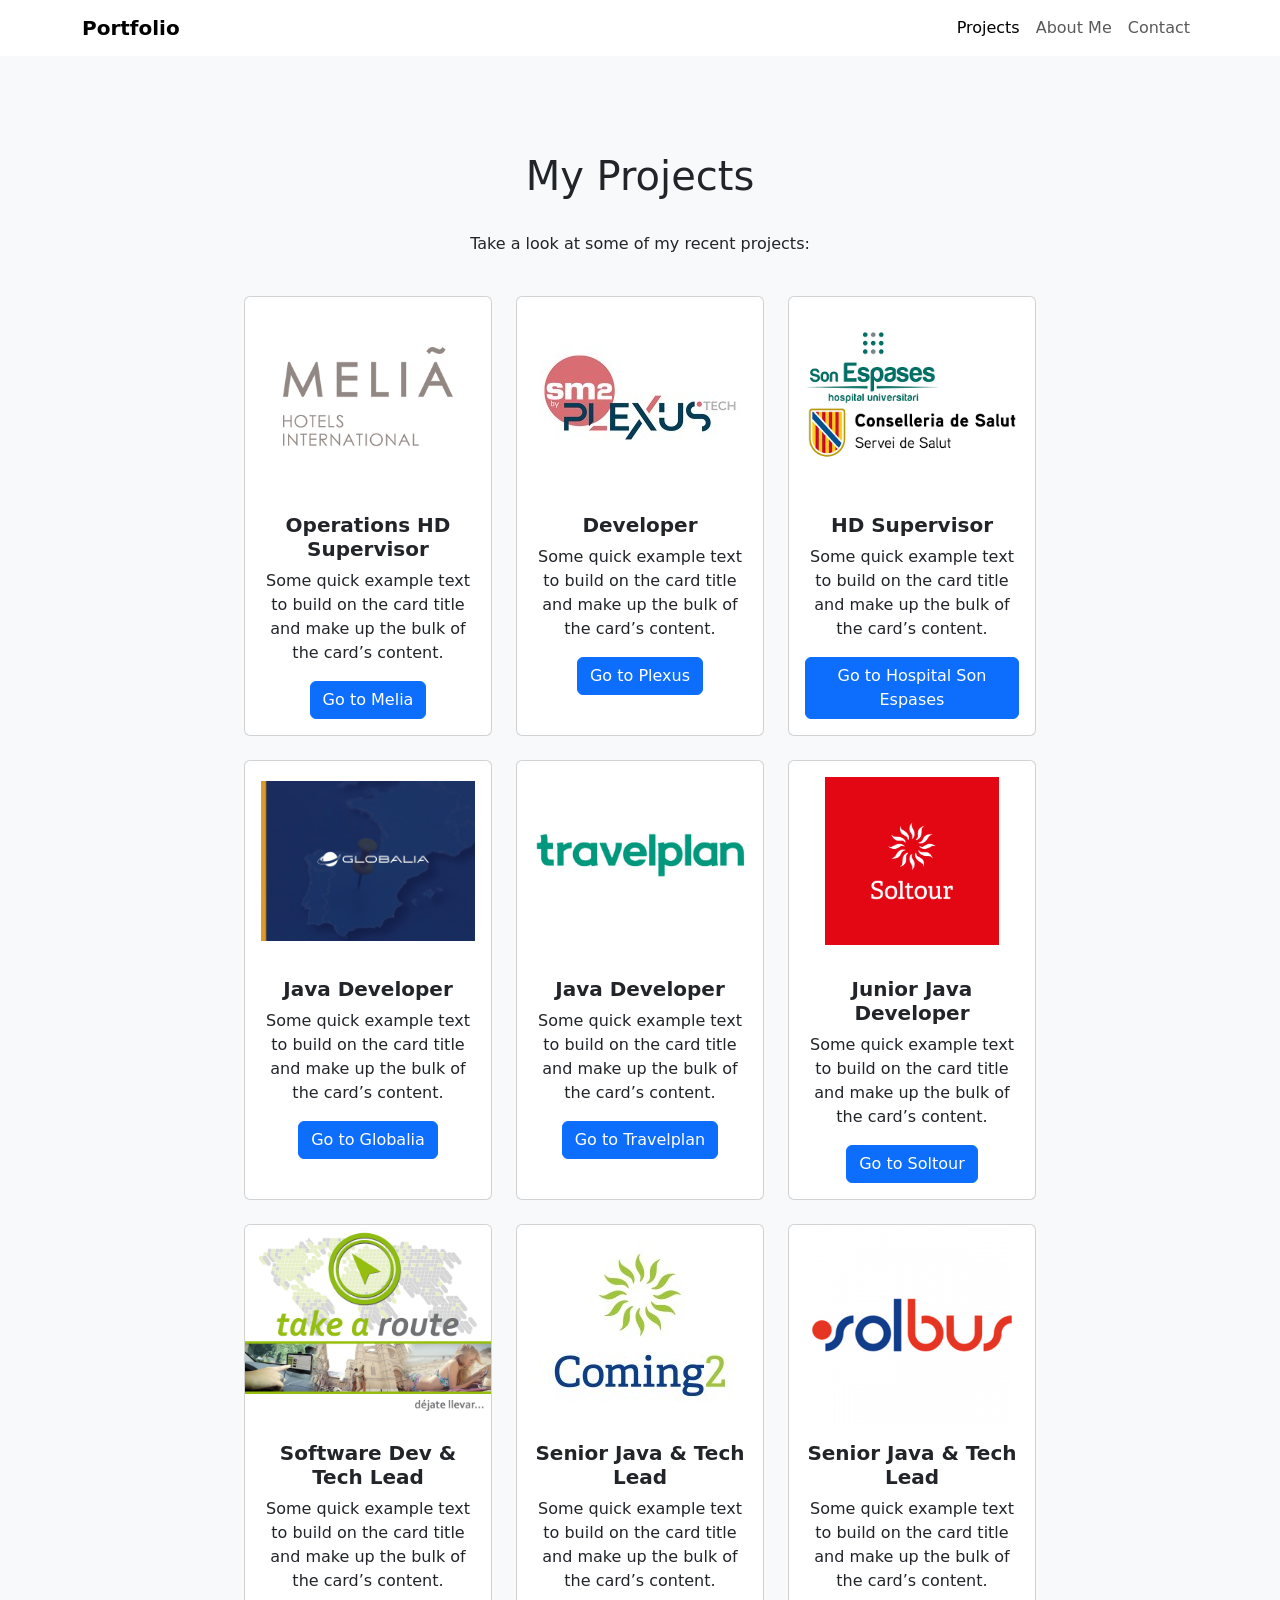
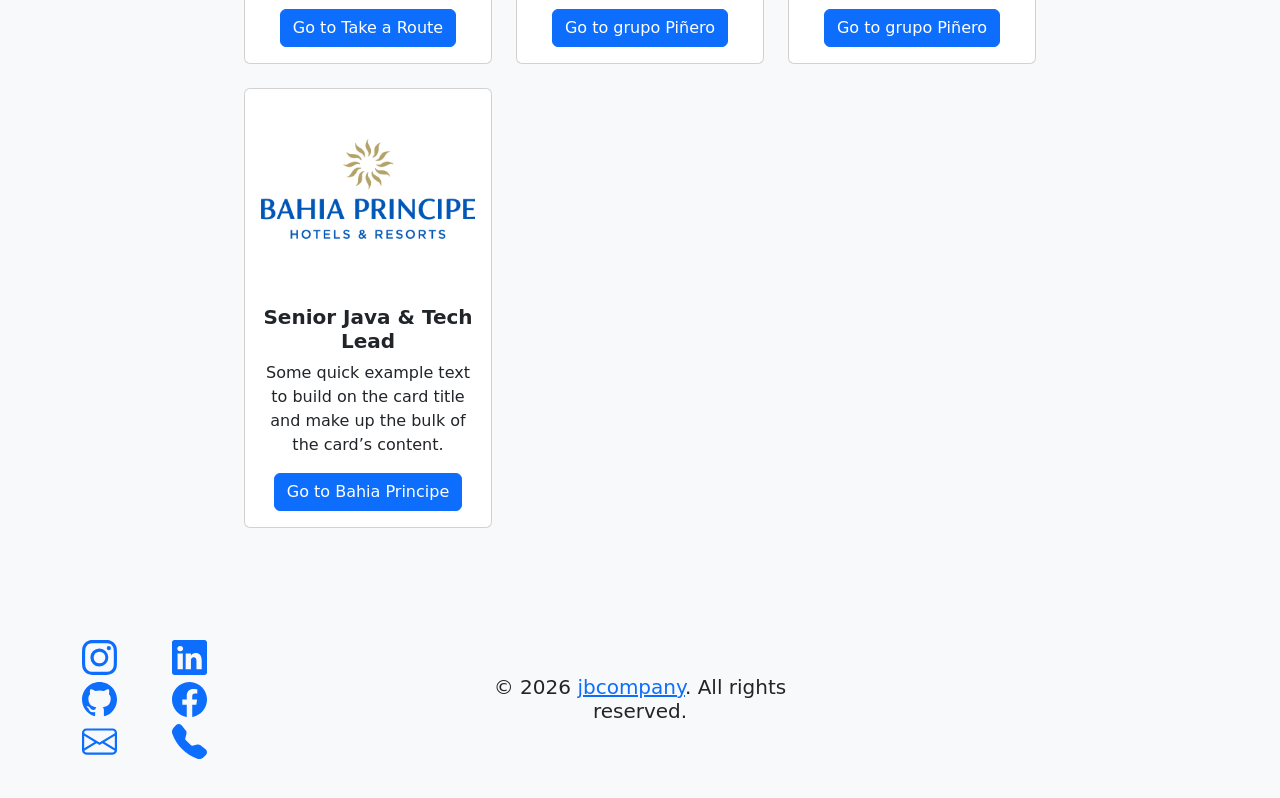
<file: projects.html>
<!doctype html>
<html lang="en" data-bs-theme="light">
    <head>
        <title>My Projects</title>
        <!-- Required meta tags -->
        <meta charset="utf-8" />
        <meta name="viewport" content="width=device-width, initial-scale=1" />

        <!-- Bootstrap CSS v5.3.8 -->
        <link
            href="https://cdn.jsdelivr.net/npm/bootstrap@5.3.8/dist/css/bootstrap.min.css"
            rel="stylesheet"
            integrity="sha384-sRIl4kxILFvY47J16cr9ZwB07vP4J8+LH7qKQnuqkuIAvNWLzeN8tE5YBujZqJLB"
            crossorigin="anonymous"
        />
        <link rel="stylesheet" href="css/mycss.css" />
    </head>

    <body>
        <header>
            <nav class="navbar navbar-expand-sm navbar-light bg-white">
                <div class="container">
                    <a class="navbar-brand" href="index.html"><b>Portfolio</b></a>
                    <button
                        class="navbar-toggler d-lg-none"
                        type="button"
                        data-bs-toggle="collapse"
                        data-bs-target="#collapsibleNavId"
                        aria-controls="collapsibleNavId"
                        aria-expanded="false"
                        aria-label="Toggle navigation"
                    >
                        <span class="navbar-toggler-icon"></span>
                    </button>
                    <div class="collapse navbar-collapse" id="collapsibleNavId">
                        <ul class="navbar-nav me-auto mt-2 mt-lg-0">
                            
                        </ul>
                        <form class="d-flex my-2 my-lg-0">
                            <ul class="navbar-nav me-auto mt-2 mt-lg-0">
                            <li class="nav-item">
                                <a class="nav-link active" href="projects.html" aria-current="page">Projects</a>
                            </li>
                            <li class="nav-item">
                                <a class="nav-link" href="about.html">About Me</a>
                            </li>
                            <li class="nav-item">
                                <a class="nav-link" href="contact.html">Contact</a>
                            </li>
                        </ul>
                        </form>
                    </div>
                </div>
            </nav> 
        </header>
        <main class="min-vh-100 bg-light py-5">
            <div class="container">
            <div class="w-100 p-5 text-center rounded-3">
                <h1>My Projects</h1>
                <br />
                <p class="mb-3">Take a look at some of my recent projects:</p>
                <br />
            
                <div class="row row-cols-1 row-cols-md-2 row-cols-lg-3 g-4" style="margin-left: 10%; margin-right: 10%;">
                    <div class="col">
                        <div class="card h-100">
                            <img src="img/logoMelia.png" class="card-img-top" alt="..." style="height: 200px; object-fit: contain;">
                            <div class="card-body">
                                <h5 class="card-title"><b>Operations HD Supervisor</b></h5>
                                <p class="card-text">Some quick example text to build on the card title and make up the bulk of the card’s content.</p>
                                <a href="https://www.melia.com" class="btn btn-primary" target="_blank" rel="noopener noreferrer">Go to Melia</a>
                            </div>
                        </div>
                    </div>
                    <div class="col">
                        <div class="card h-100">
                            <img src="img/sm2plexus.jpeg" class="card-img-top" alt="..." style="height: 200px; object-fit: contain;">
                            <div class="card-body">
                                <h5 class="card-title"><b>Developer</b></h5>
                                <p class="card-text">Some quick example text to build on the card title and make up the bulk of the card’s content.</p>
                                <a href="https://www.plexus.es" class="btn btn-primary" target="_blank" rel="noopener noreferrer">Go to Plexus</a>
                            </div>
                        </div>
                    </div>
                    <div class="col">
                        <div class="card h-100">
                            <img src="img/sonespases.png" class="card-img-top p-3" alt="..." style="height: 200px; object-fit: contain;">
                            <div class="card-body">
                                <h5 class="card-title"><b>HD Supervisor</b></h5>
                                <p class="card-text">Some quick example text to build on the card title and make up the bulk of the card’s content.</p>
                                <a href="https://www.hospitalsonespases.es/" class="btn btn-primary" target="_blank" rel="noopener noreferrer">Go to Hospital Son Espases</a>
                            </div>
                        </div>
                    </div>
                    <div class="col">
                        <div class="card h-100">
                            <img src="img/globalia.jpg" class="card-img-top p-3" alt="..." style="height: 200px; object-fit: contain;">
                            <div class="card-body">
                                <h5 class="card-title"><b>Java Developer</b></h5>
                                <p class="card-text">Some quick example text to build on the card title and make up the bulk of the card’s content.</p>
                                <a href="https://www.globalia.com" class="btn btn-primary" target="_blank" rel="noopener noreferrer">Go to Globalia</a>
                            </div>
                        </div>
                    </div>
                    <div class="col">
                        <div class="card h-100">
                            <img src="img/Travelplan_Logo.jpg" class="card-img-top p-3" alt="..." style="height: 200px; object-fit: contain;">
                            <div class="card-body">
                                <h5 class="card-title"><b>Java Developer</b></h5>
                                <p class="card-text">Some quick example text to build on the card title and make up the bulk of the card’s content.</p>
                                <a href="https://www.travelplan.es" class="btn btn-primary" target="_blank" rel="noopener noreferrer">Go to Travelplan</a>
                            </div>
                        </div>
                    </div>
                   <div class="col">
                        <div class="card h-100">
                            <img src="img/soltour.png" class="card-img-top p-3" alt="..." style="height: 200px; object-fit: contain;">
                            <div class="card-body">
                                <h5 class="card-title"><b>Junior Java Developer</b></h5>
                                <p class="card-text">Some quick example text to build on the card title and make up the bulk of the card’s content.</p>
                                <a href="https://www.soltour.com" class="btn btn-primary" target="_blank" rel="noopener noreferrer">Go to Soltour</a>
                            </div>
                        </div>
                    </div>
                    <div class="col">
                        <div class="card h-100">
                            <img src="img/takearoute.jpg" class="card-img-top" alt="..." style="height: 200px; object-fit: contain;">
                            <div class="card-body">
                                <h5 class="card-title"><b>Software Dev & Tech Lead</b></h5>
                                <p class="card-text">Some quick example text to build on the card title and make up the bulk of the card’s content.</p>
                                <a href="https://www.facebook.com/takearoute/" class="btn btn-primary" target="_blank" rel="noopener noreferrer">Go to Take a Route</a>
                            </div>
                        </div>
                    </div>

                    <div class="col">
                        <div class="card h-100">
                            <img src="img/coming2.jpeg" class="card-img-top" alt="..." style="height: 200px; object-fit: contain; ">
                            <div class="card-body">
                                <h5 class="card-title solid"><b>Senior Java & Tech Lead</b></h5>
                                <p class="card-text">Some quick example text to build on the card title and make up the bulk of the card’s content.</p>
                                <a href="https://www.pinero.com/es/services/" class="btn btn-primary" target="_blank" rel="noopener noreferrer">Go to grupo Piñero</a>
                            </div>
                        </div>
                    </div>
                    <div class="col">                    
                        <div class="card h-100">
                            <img src="img/solbus.png" class="card-img-top" alt="..." style="height: 200px; object-fit: contain;">
                            <div class="card-body">
                                <h5 class="card-title"><b>Senior Java & Tech Lead</b></h5>
                                <p class="card-text">Some quick example text to build on the card title and make up the bulk of the card’s content.</p>
                                <a href="https://www.pinero.com/es/services/" class="btn btn-primary" target="_blank" rel="noopener noreferrer">Go to grupo Piñero</a>
                            </div>
                        </div>
                    </div>
                    <div class="col">
                        <div class="card h-100">
                            <img src="img/bahia_principe.png" 
                                    class="card-img-top p-3" alt="..." 
                                    style="height: 200px; object-fit: contain; ">
                            <div class="card-body">
                                <h5 class="card-title"><b>Senior Java & Tech Lead</b></h5>
                                <p class="card-text">Some quick example text to build on the card title and make up the bulk of the card’s content.</p>
                                <a href="https://www.bahia-principe.com" class="btn btn-primary" target="_blank" rel="noopener noreferrer">Go to Bahia Principe</a>
                            </div>
                        </div>
                    </div>
                </div>  
            </div>
            </div>
        </main>
        <footer class="bg-light py-3">
            <div class="container">
                <div class="row justify-content-center align-items-left g-2 mb-3">
                    <div class="col text-left">
                        <a href="https://www.instagram.com/jbcompany/" class="card-link footer-social" target="_blank" rel="noopener noreferrer">
                            <svg xmlns="http://www.w3.org/2000/svg" width="35" height="35" fill="currentColor" class="bi bi-instagram footer-social" viewBox="0 0 16 16">
                                <path d="M8 0C5.829 0 5.556.01 4.703.048 3.85.088 3.269.222 2.76.42a3.9 3.9 0 0 0-1.417.923A3.9 3.9 0 0 0 .42 2.76C.222 3.268.087 3.85.048 4.7.01 5.555 0 5.827 0 8.001c0 2.172.01 2.444.048 3.297.04.852.174 1.433.372 1.942.205.526.478.972.923 1.417.444.445.89.719 1.416.923.51.198 1.09.333 1.942.372C5.555 15.99 5.827 16 8 16s2.444-.01 3.298-.048c.851-.04 1.434-.174 1.943-.372a3.9 3.9 0 0 0 1.416-.923c.445-.445.718-.891.923-1.417.197-.509.332-1.09.372-1.942C15.99 10.445 16 10.173 16 8s-.01-2.445-.048-3.299c-.04-.851-.175-1.433-.372-1.941a3.9 3.9 0 0 0-.923-1.417A3.9 3.9 0 0 0 13.24.42c-.51-.198-1.092-.333-1.943-.372C10.443.01 10.172 0 7.998 0zm-.717 1.442h.718c2.136 0 2.389.007 3.232.046.78.035 1.204.166 1.486.275.373.145.64.319.92.599s.453.546.598.92c.11.281.24.705.275 1.485.039.843.047 1.096.047 3.231s-.008 2.389-.047 3.232c-.035.78-.166 1.203-.275 1.485a2.5 2.5 0 0 1-.599.919c-.28.28-.546.453-.92.598-.28.11-.704.24-1.485.276-.843.038-1.096.047-3.232.047s-2.39-.009-3.233-.047c-.78-.036-1.203-.166-1.485-.276a2.5 2.5 0 0 1-.92-.598 2.5 2.5 0 0 1-.6-.92c-.109-.281-.24-.705-.275-1.485-.038-.843-.046-1.096-.046-3.233s.008-2.388.046-3.231c.036-.78.166-1.204.276-1.486.145-.373.319-.64.599-.92s.546-.453.92-.598c.282-.11.705-.24 1.485-.276.738-.034 1.024-.044 2.515-.045zm4.988 1.328a.96.96 0 1 0 0 1.92.96.96 0 0 0 0-1.92m-4.27 1.122a4.109 4.109 0 1 0 0 8.217 4.109 4.109 0 0 0 0-8.217m0 1.441a2.667 2.667 0 1 1 0 5.334 2.667 2.667 0 0 1 0-5.334"/>
                            </svg>
                        </a>
                        <a href="https://www.linkedin.com/in/jbcompany/" class="card-link footer-social" target="_blank" rel="noopener noreferrer">
                            <svg xmlns="http://www.w3.org/2000/svg" width="35" height="35" fill="currentColor" class="bi bi-linkedin footer-social" viewBox="0 0 16 16">
                                <path d="M0 1.146C0 .513.526 0 1.175 0h13.65C15.474 0 16 .513 16 1.146v13.708c0 .633-.526 1.146-1.175 1.146H1.175C.526 16 0 15.487 0 14.854zm4.943 12.248V6.169H2.542v7.225zm-1.2-8.212c.837 0 1.358-.554 1.358-1.248-.015-.709-.52-1.248-1.342-1.248S2.4 3.226 2.4 3.934c0 .694.521 1.248 1.327 1.248zm4.908 8.212V9.359c0-.216.016-.432.08-.586.173-.431.568-.878 1.232-.878.869 0 1.216.662 1.216 1.634v3.865h2.401V9.25c0-2.22-1.184-3.252-2.764-3.252-1.274 0-1.845.7-2.165 1.193v.025h-.016l.016-.025V6.169h-2.4c.03.678 0 7.225 0 7.225z"/>
                            </svg>
                        </a>
                        <br />
                        <a href="https://github.com/jbcompany" class="card-link footer-social" target="_blank" rel="noopener noreferrer">
                            <svg xmlns="http://www.w3.org/2000/svg" width="35" height="35" fill="currentColor" class="bi bi-github footer-social" viewBox="0 0 16 16">
                                <path d="M8 0C3.58 0 0 3.58 0 8c0 3.54 2.29 6.53 5.47 7.59.4.07.55-.17.55-.38 0-.19-.01-.82-.01-1.49-2.01.37-2.53-.49-2.69-.94-.09-.23-.48-.94-.82-1.13-.28-.15-.68-.52-.01-.53.63-.01 1.08.58 1.23.82.72 1.21 1.87.87 2.33.66.07-.52.28-.87.51-1.07-1.78-.2-3.64-.89-3.64-3.95 0-.87.31-1.59.82-2.15-.08-.2-.36-1.02.08-2.12 0 0 .67-.21 2.2.82.64-.18 1.32-.27 2-.27s1.36.09 2 .27c1.53-1.04 2.2-.82 2.2-.82.44 1.1.16 1.92.08 2.12.51.56.82 1.27.82 2.15 0 3.07-1.87 3.75-3.65 3.95.29.25.54.73.54 1.48 0 1.07-.01 1.93-.01 2.2 0 .21.15.46.55.38A8.01 8.01 0 0 0 16 8c0-4.42-3.58-8-8-8"/>
                            </svg>
                        </a>
                        <a href="https://www.facebook.com/jbcompany/" class="card-link footer-social" target="_blank" rel="noopener noreferrer">
                            <svg xmlns="http://www.w3.org/2000/svg" width="35" height="35" fill="currentColor" class="bi bi-facebook footer-social" viewBox="0 0 16 16">
                                <path d="M16 8.049c0-4.446-3.582-8.05-8-8.05C3.58 0-.002 3.603-.002 8.05c0 4.017 2.926 7.347 6.75 7.951v-5.625h-2.03V8.05H6.75V6.275c0-2.017 1.195-3.131 3.022-3.131.876 0 1.791.157 1.791.157v1.98h-1.009c-.993 0-1.303.621-1.303 1.258v1.51h2.218l-.354 2.326H9.25V16c3.824-.604 6.75-3.934 6.75-7.951"/>
                            </svg>
                        </a>
                        <br />
                        <a href="mailto:jbcompany@gmail.com" class="card-link footer-social">
                            <svg xmlns="http://www.w3.org/2000/svg" width="35" height="35" fill="currentColor" class="bi bi-envelope footer-social" viewBox="0 0 16 16">
                                <path d="M0 4a2 2 0 0 1 2-2h12a2 2 0 0 1 2 2v8a2 2 0 0 1-2 2H2a2 2 0 0 1-2-2zm2-1a1 1 0 0 0-1 1v.217l7 4.2 7-4.2V4a1 1 0 0 0-1-1zm13 2.383-4.708 2.825L15 11.105zm-.034 6.876-5.64-3.471L8 9.583l-1.326-.795-5.64 3.47A1 1 0 0 0 2 13h12a1 1 0 0 0 .966-.741M1 11.105l4.708-2.897L1 5.383z"/>
                            </svg>
                        </a>
                        <a href="tel:+34644326341" class="card-link footer-social">
                            <svg xmlns="http://www.w3.org/2000/svg" width="35" height="35" fill="currentColor" class="bi bi-telephone-fill footer-social" viewBox="0 0 16 16">
                                <path fill-rule="evenodd" d="M1.885.511a1.745 1.745 0 0 1 2.61.163L6.29 2.98c.329.423.445.974.315 1.494l-.547 2.19a.68.68 0 0 0 .178.643l2.457 2.457a.68.68 0 0 0 .644.178l2.189-.547a1.75 1.75 0 0 1 1.494.315l2.306 1.794c.829.645.905 1.87.163 2.611l-1.034 1.034c-.74.74-1.846 1.065-2.877.702a18.6 18.6 0 0 1-7.01-4.42 18.6 18.6 0 0 1-4.42-7.009c-.362-1.03-.037-2.137.703-2.877z"/>
                            </svg>
                        </a>
                    </div>
                    <div class="col text-center align-items-center d-flex">
                        <h5 class="text-center">&copy; 2026 <span class="text-primary text-decoration-underline">jbcompany</span>. All rights reserved.</h5>            
                    </div>
                    <div class="col text-center"></div>
                </div>
            </div>
        </footer>
        <!-- Bootstrap JavaScript Bundle (includes Popper) -->
        <script
            src="https://cdn.jsdelivr.net/npm/bootstrap@5.3.8/dist/js/bootstrap.bundle.min.js"
            integrity="sha384-FKyoEForCGlyvwx9Hj09JcYn3nv7wiPVlz7YYwJrWVcXK/BmnVDxM+D2scQbITxI"
            crossorigin="anonymous"
        ></script>
    </body>
</html>
</file>
<file: css/mycss.css>
.footer-social {
  display: inline-flex;
  align-items: center;
  text-decoration: none;
  margin-right: 50px;
}

.footer-social:last-child {
  margin-right: 0;
}

.footer-social svg {
  margin-right: 0;
}

/* Avoid any accidental separators injected by other link styles. */
.footer-social + .footer-social::before,
.footer-social + .footer-social::after {
  content: none !important;
}

.skills-carousel-img {
  width: 150px;
  height: 150px;
  object-fit: contain;
  background-color: #ffffff;
  border: 1px solid #dee2e6;
  border-radius: 0.5rem;
  padding: 0.5rem;
}

#skillsCarousel .carousel-control-prev,
#skillsCarousel .carousel-control-next {
  width: 4%;
}

#skillsCarousel .carousel-control-prev-icon,
#skillsCarousel .carousel-control-next-icon {
  filter: invert(1) grayscale(1);
}
</file>
